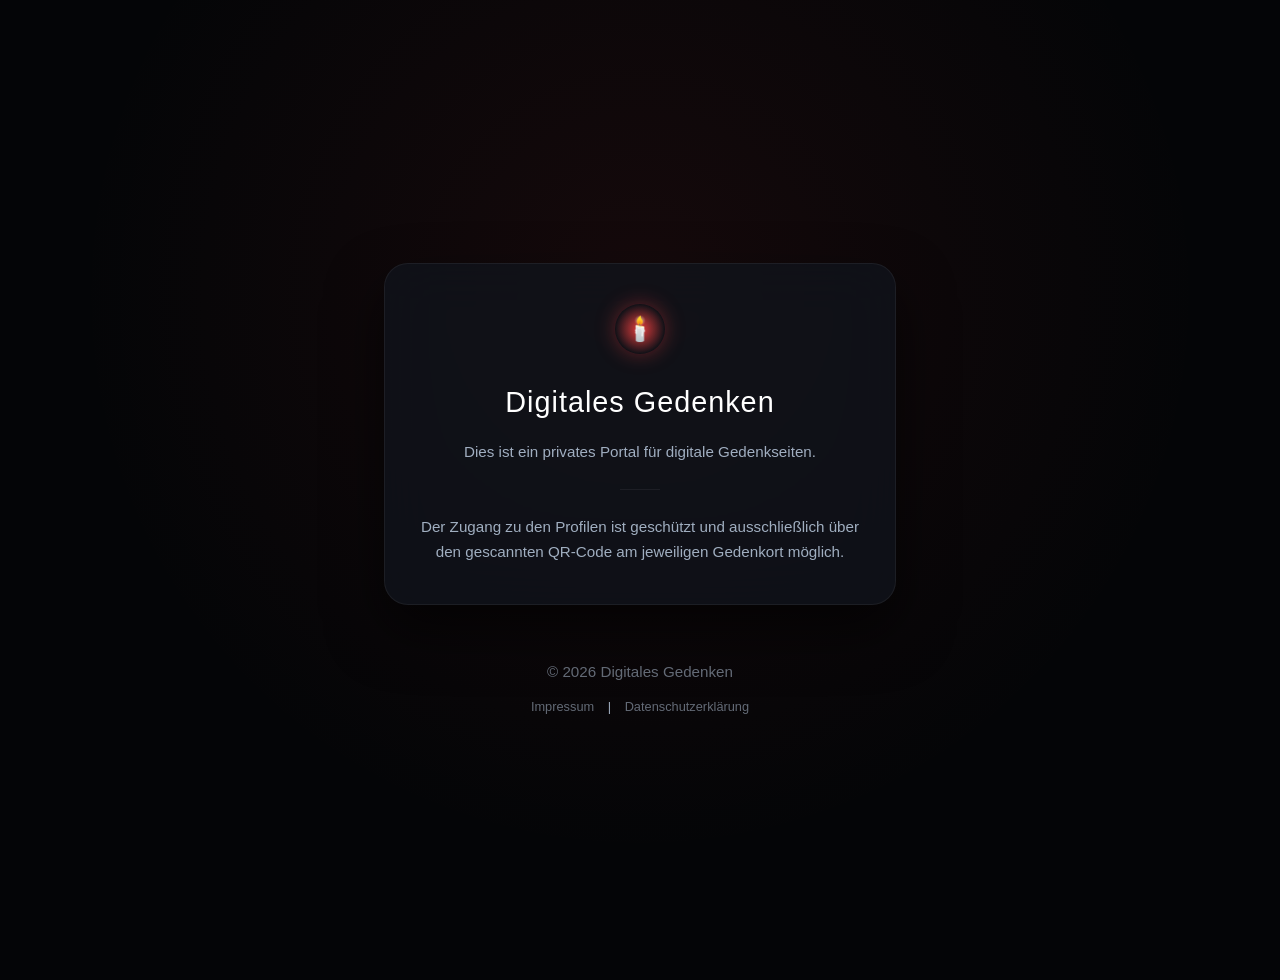
<file: index.html>
﻿<!DOCTYPE html>
<html lang="de">
<head>
    <meta name="robots" content="noindex, nofollow">
    <meta charset="UTF-8">
    <meta name="viewport" content="width=device-width, initial-scale=1.0">
    <meta name="robots" content="noindex, nofollow">
    <title>Digitales Gedenken</title>
    <style>
        :root {
            --bg-main: #040507;        /* Angepasst an das tiefe Schwarz der Gedenkseiten */
            --text-main: #ffffff;
            --text-muted: #a0aec0;
            --accent: #e53e3e;
            --layer-mid: rgba(16, 20, 28, 0.75); /* Perfekter Glassmorphismus-Abgleich */
            --layer-border: rgba(255, 255, 255, 0.06);
        }
        body { 
            font-family: -apple-system, BlinkMacSystemFont, "Segoe UI", Roboto, sans-serif; 
            line-height: 1.6; 
            color: var(--text-main); 
            background-color: var(--bg-main); 
            background-image: radial-gradient(circle at 50% 30%, rgba(229, 62, 62, 0.08) 0%, transparent 60%);
            padding: 40px 24px; 
            display: flex;
            flex-direction: column;
            min-height: 100vh;
            justify-content: center;
            align-items: center;
            margin: 0;
            -webkit-font-smoothing: antialiased;
        }
        .main-card {
            max-width: 450px;
            text-align: center;
            background: var(--layer-mid);
            backdrop-filter: blur(25px);
            -webkit-backdrop-filter: blur(25px);
            padding: 40px 30px;
            border-radius: 24px;
            border: 1px solid var(--layer-border);
            box-shadow: 0 25px 55px rgba(0, 0, 0, 0.6);
        }
        .icon-glow {
            width: 50px;
            height: 50px;
            margin: 0 auto 25px;
            background: radial-gradient(circle, var(--accent) 0%, transparent 70%);
            border-radius: 50%;
            position: relative;
            box-shadow: 0 0 20px rgba(229, 62, 62, 0.4);
        }
        .icon-glow::after { 
            content: '🕯️'; 
            font-size: 24px; 
            position: absolute; 
            top: 50%; 
            left: 50%; 
            transform: translate(-50%, -50%); 
        }
        h1 { font-size: 1.8rem; font-weight: 300; letter-spacing: 1px; margin-bottom: 15px; }
        p { color: var(--text-muted); font-size: 0.95rem; margin-bottom: 0; }
        .separator { width: 40px; height: 1px; background-color: var(--layer-border); margin: 25px auto; }
        footer { margin-top: 40px; font-size: 0.8rem; color: var(--text-muted); text-align: center; }
        footer p { opacity: 0.6; }
        .footer-links { margin-top: 12px; }
        .footer-links a { color: var(--text-muted); text-decoration: none; margin: 0 10px; opacity: 0.6; transition: color 0.2s, opacity 0.2s; }
        .footer-links a:hover { color: var(--accent); opacity: 1; }
    </style>
</head>
<body>
    <main class="main-card">
        <!-- aria-label beschreibt die Kerze barrierefrei für Sehgeschädigte -->
        <div class="icon-glow" role="img" aria-label="Gedenkkerze"></div>
        <h1>Digitales Gedenken</h1>
        <p>Dies ist ein privates Portal für digitale Gedenkseiten.</p>
        <div class="separator" aria-hidden="true"></div>
        <p>Der Zugang zu den Profilen ist geschützt und ausschließlich über den gescannten QR-Code am jeweiligen Gedenkort möglich.</p>
    </main>
    <footer>
        <p>&copy; 2026 Digitales Gedenken</p>
        <nav class="footer-links" aria-label="Rechtliche Links">
            <a href="impressum.html">Impressum</a> | <a href="datenschutz.html">Datenschutzerklärung</a>
        </nav>
    </footer>
</body>
</html>
</file>
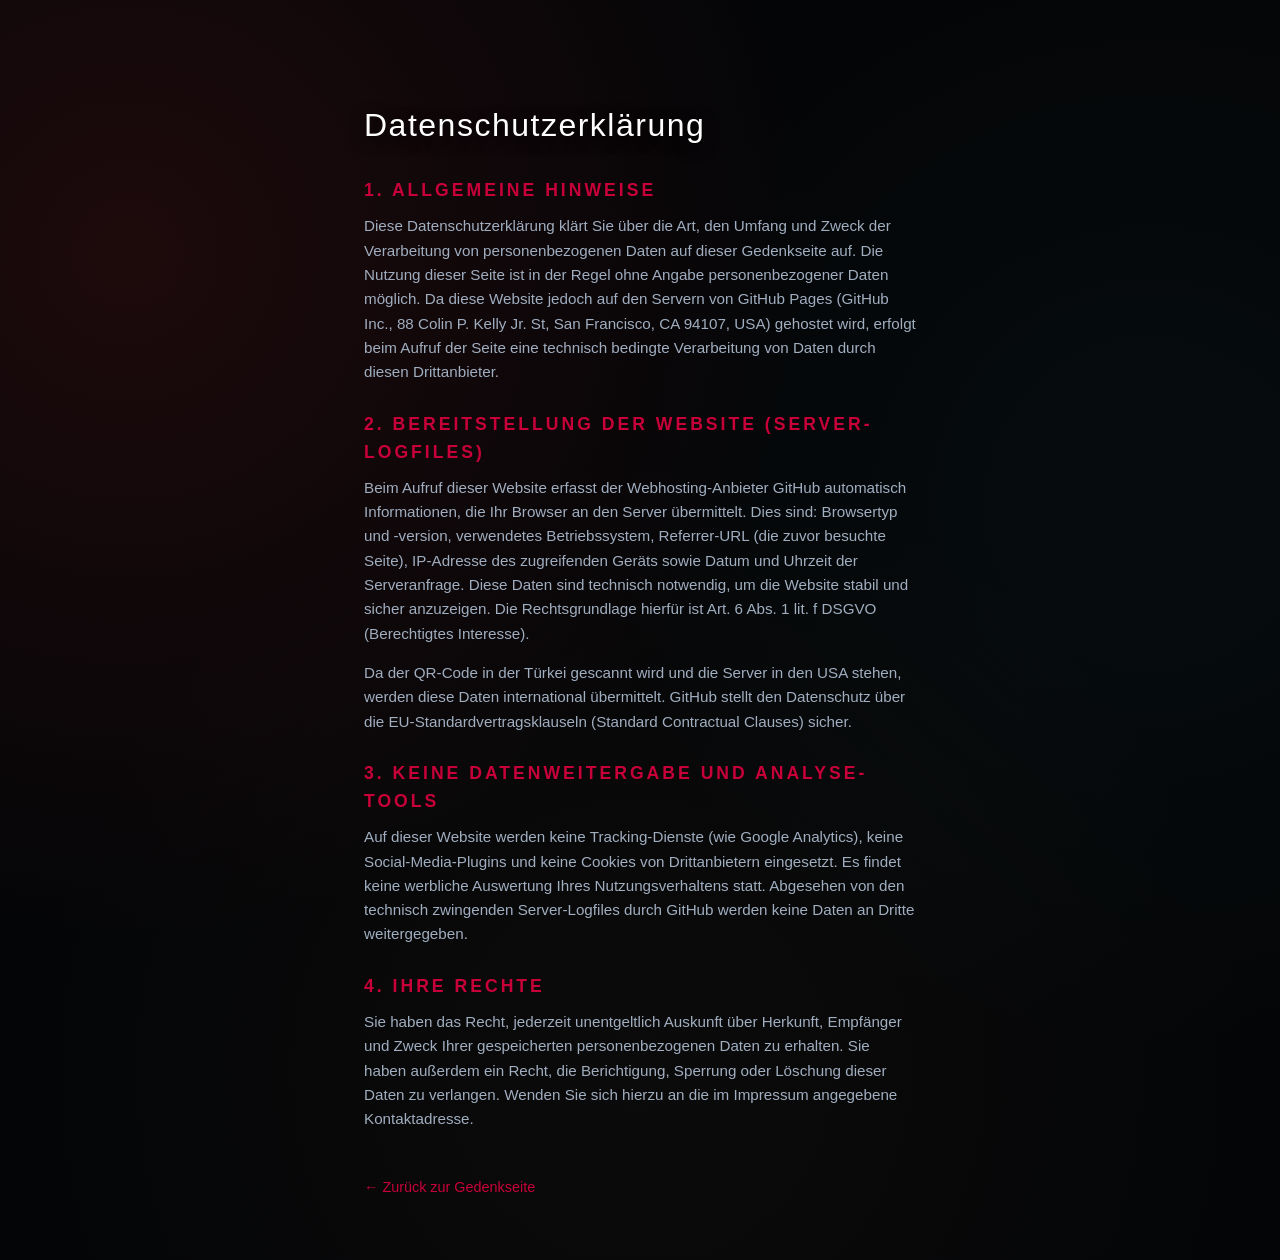
<file: datenschutz.html>
﻿<!DOCTYPE html>
<html lang="de">
<head>
    <meta name="robots" content="noindex, nofollow">
    <meta charset="UTF-8">
    <meta name="viewport" content="width=device-width, initial-scale=1.0">
    <meta name="robots" content="noindex, nofollow">
    <title>Datenschutzerklärung – Gedenkseite K.G.</title>
    <link rel="stylesheet" href="style.css">
    <style>
        .legal-box { margin-top: 100px; color: var(--text-light); }
        .legal-box h1 { font-size: 2rem; margin-bottom: 20px; font-weight: 300; text-align: left; }
        .legal-box h2 { font-size: 1.1rem; color: var(--cira-gold); text-align: left; margin: 25px 0 10px; border-left: none; padding-left: 0; }
        .legal-box p { color: var(--text-grey); font-size: 0.95rem; margin-bottom: 15px; }
        .back-link { display: inline-block; margin-top: 30px; color: var(--cira-gold); text-decoration: none; font-size: 0.9rem; }
        .back-link:hover { color: var(--text-light); }
    </style>
</head>
<body>
    <main class="container">
        <div class="legal-box">
            <h1>Datenschutzerklärung</h1>
            
            <h2>1. Allgemeine Hinweise</h2>
            <p>Diese Datenschutzerklärung klärt Sie über die Art, den Umfang und Zweck der Verarbeitung von personenbezogenen Daten auf dieser Gedenkseite auf. Die Nutzung dieser Seite ist in der Regel ohne Angabe personenbezogener Daten möglich. Da diese Website jedoch auf den Servern von GitHub Pages (GitHub Inc., 88 Colin P. Kelly Jr. St, San Francisco, CA 94107, USA) gehostet wird, erfolgt beim Aufruf der Seite eine technisch bedingte Verarbeitung von Daten durch diesen Drittanbieter.</p>

            <h2>2. Bereitstellung der Website (Server-Logfiles)</h2>
            <p>Beim Aufruf dieser Website erfasst der Webhosting-Anbieter GitHub automatisch Informationen, die Ihr Browser an den Server übermittelt. Dies sind: Browsertyp und -version, verwendetes Betriebssystem, Referrer-URL (die zuvor besuchte Seite), IP-Adresse des zugreifenden Geräts sowie Datum und Uhrzeit der Serveranfrage. Diese Daten sind technisch notwendig, um die Website stabil und sicher anzuzeigen. Die Rechtsgrundlage hierfür ist Art. 6 Abs. 1 lit. f DSGVO (Berechtigtes Interesse).</p>
<p>Da der QR-Code in der Türkei gescannt wird und die Server in den USA stehen, werden diese Daten international übermittelt. GitHub stellt den Datenschutz über die EU-Standardvertragsklauseln (Standard Contractual Clauses) sicher.</p>

            <h2>3. Keine Datenweitergabe und Analyse-Tools</h2>
            <p>Auf dieser Website werden keine Tracking-Dienste (wie Google Analytics), keine Social-Media-Plugins und keine Cookies von Drittanbietern eingesetzt. Es findet keine werbliche Auswertung Ihres Nutzungsverhaltens statt. Abgesehen von den technisch zwingenden Server-Logfiles durch GitHub werden keine Daten an Dritte weitergegeben.</p>
            <h2>4. Ihre Rechte</h2>
            <p>Sie haben das Recht, jederzeit unentgeltlich Auskunft über Herkunft, Empfänger und Zweck Ihrer gespeicherten personenbezogenen Daten zu erhalten. Sie haben außerdem ein Recht, die Berichtigung, Sperrung oder Löschung dieser Daten zu verlangen. Wenden Sie sich hierzu an die im Impressum angegebene Kontaktadresse.</p>

            <a href="index.html" class="back-link">&larr; Zurück zur Gedenkseite</a>
        </div>
    </main>
</body>
</html>
</file>
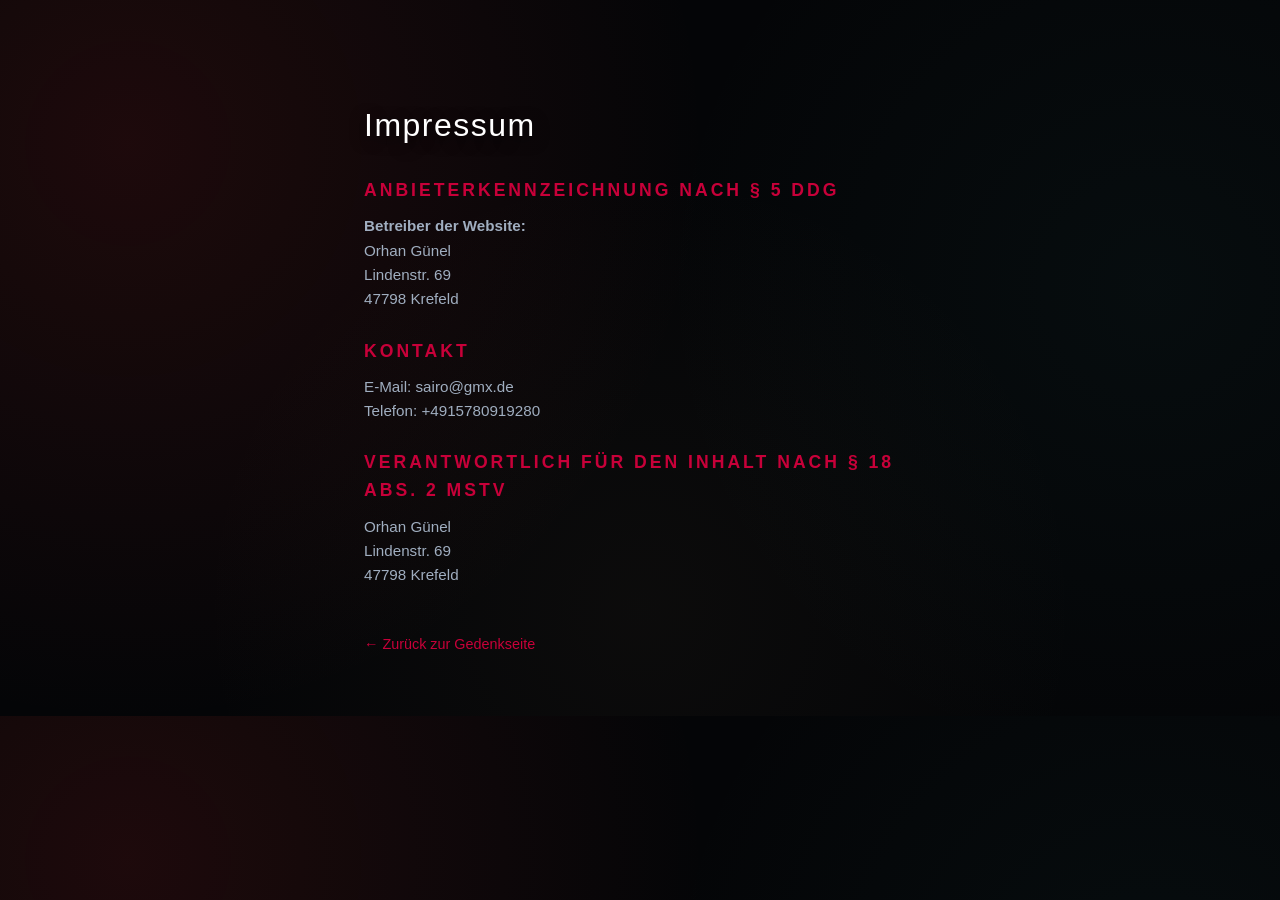
<file: impressum.html>
﻿<!DOCTYPE html>
<html lang="de">
<head>
    <meta name="robots" content="noindex, nofollow">
    <meta charset="UTF-8">
    <meta name="viewport" content="width=device-width, initial-scale=1.0">
    <meta name="robots" content="noindex, nofollow">
    <title>Impressum – Gedenkseite K.G.</title>
    <link rel="stylesheet" href="style.css">
    <style>
        .legal-box { margin-top: 100px; color: var(--text-light); }
        .legal-box h1 { font-size: 2rem; margin-bottom: 20px; font-weight: 300; text-align: left; }
        .legal-box h2 { font-size: 1.1rem; color: var(--cira-gold); text-align: left; margin: 25px 0 10px; border-left: none; padding-left: 0; }
        .legal-box p { color: var(--text-grey); font-size: 0.95rem; margin-bottom: 15px; }
        .back-link { display: inline-block; margin-top: 30px; color: var(--cira-gold); text-decoration: none; font-size: 0.9rem; }
        .back-link:hover { color: var(--text-light); }
    </style>
</head>
<body>
    <main class="container">
        <div class="legal-box">
            <h1>Impressum</h1>
            
            <h2>Anbieterkennzeichnung nach § 5 DDG</h2>
            <p>
                <strong>Betreiber der Website:</strong><br>
                Orhan Günel<br>
                Lindenstr. 69<br>
                47798 Krefeld
            </p>

            <h2>Kontakt</h2>
            <p>
                E-Mail: sairo@gmx.de<br>
                Telefon: +4915780919280
            </p>

            <h2>Verantwortlich für den Inhalt nach § 18 Abs. 2 MStV</h2>
            <p>
                Orhan Günel<br>
                Lindenstr. 69<br>
                47798 Krefeld
            </p>

            <a href="index.html" class="back-link">&larr; Zurück zur Gedenkseite</a>
        </div>
    </main>
</body>
</html>
</file>
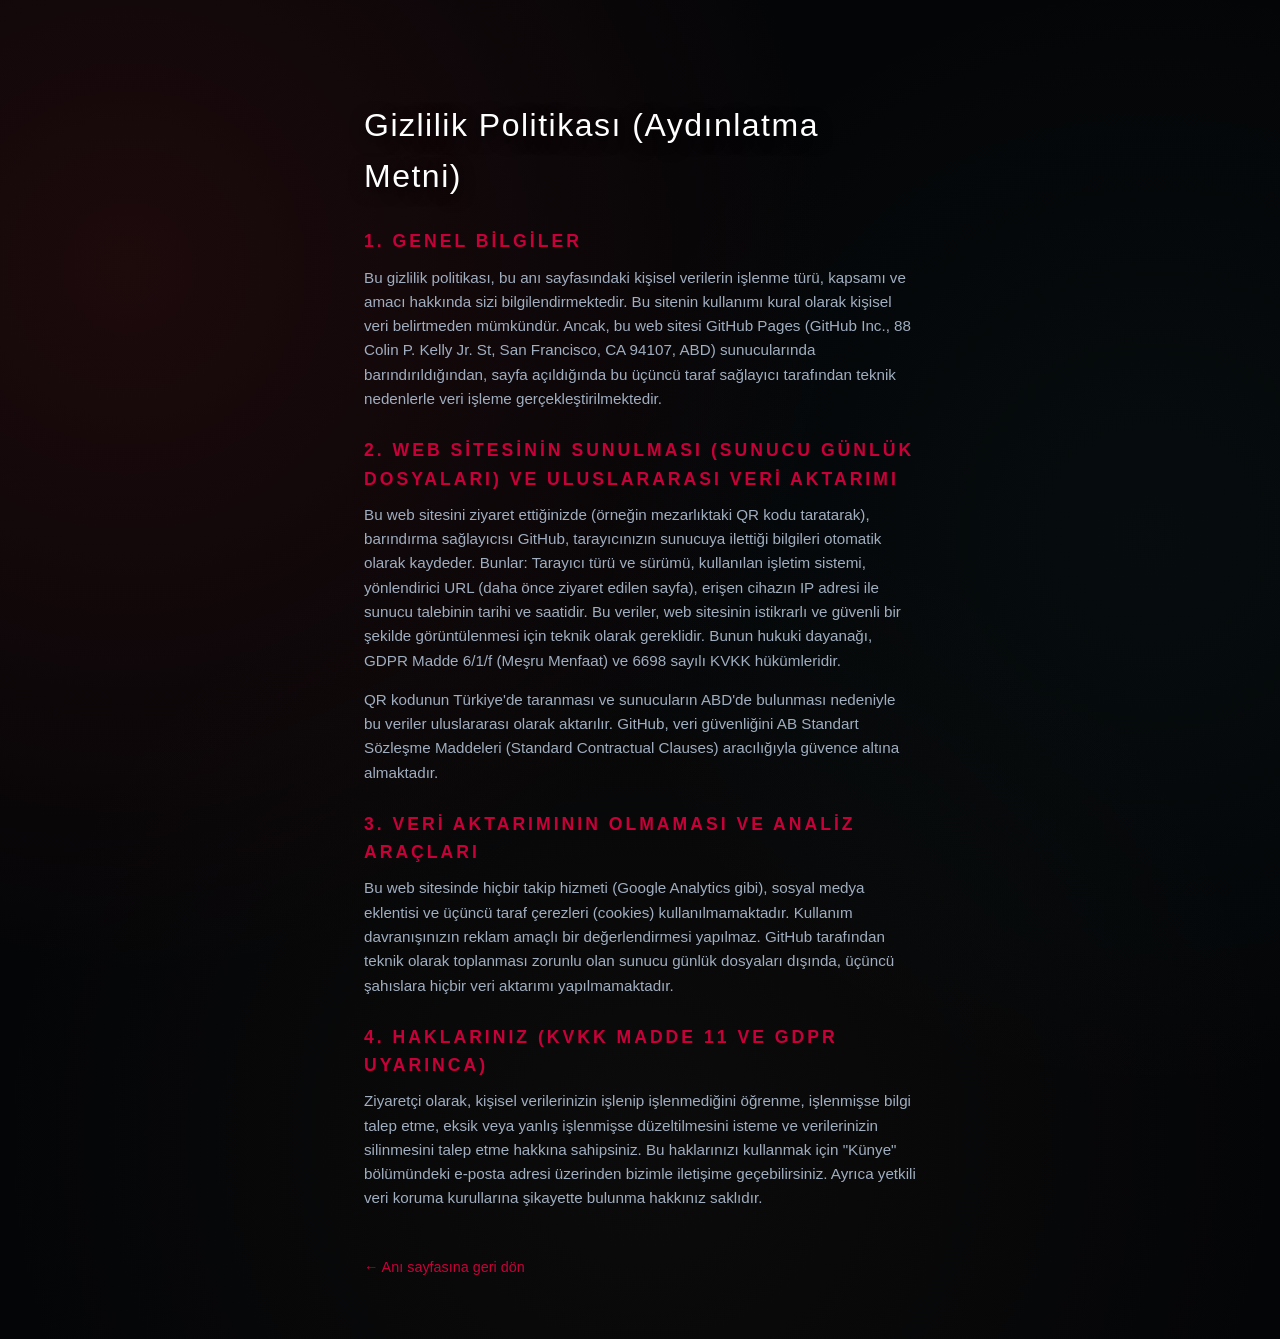
<file: kg_0203/gizlilikpolitikası.html>
﻿<!DOCTYPE html>
<html lang="tr">
<head>
    <meta name="robots" content="noindex, nofollow">
    <meta charset="UTF-8">
    <meta name="viewport" content="width=device-width, initial-scale=1.0">
    <meta name="robots" content="noindex, nofollow">
    <title>Gizlilik Politikası – Gedenkseite K.G.</title>
    <link rel="stylesheet" href="style.css">
    <style>
        .legal-box { margin-top: 100px; color: var(--text-light); }
        .legal-box h1 { font-size: 2rem; margin-bottom: 20px; font-weight: 300; text-align: left; }
        .legal-box h2 { font-size: 1.1rem; color: var(--cira-gold); text-align: left; margin: 25px 0 10px; border-left: none; padding-left: 0; }
        .legal-box p { color: var(--text-grey); font-size: 0.95rem; margin-bottom: 15px; }
        .back-link { display: inline-block; margin-top: 30px; color: var(--cira-gold); text-decoration: none; font-size: 0.9rem; }
        .back-link:hover { color: var(--text-light); }
    </style>
</head>
<body>
    <main class="container">
        <div class="legal-box">
            <h1>Gizlilik Politikası (Aydınlatma Metni)
</h1>
            
            <h2>1. Genel Bilgiler</h2>
<p>Bu gizlilik politikası, bu anı sayfasındaki kişisel verilerin işlenme türü, kapsamı ve amacı hakkında sizi bilgilendirmektedir. Bu sitenin kullanımı kural olarak kişisel veri belirtmeden mümkündür. Ancak, bu web sitesi GitHub Pages (GitHub Inc., 88 Colin P. Kelly Jr. St, San Francisco, CA 94107, ABD) sunucularında barındırıldığından, sayfa açıldığında bu üçüncü taraf sağlayıcı tarafından teknik nedenlerle veri işleme gerçekleştirilmektedir.</p>
            <h2>2. Web Sitesinin Sunulması (Sunucu Günlük Dosyaları) ve Uluslararası Veri Aktarımı</h2>
            <p>Bu web sitesini ziyaret ettiğinizde (örneğin mezarlıktaki QR kodu taratarak), barındırma sağlayıcısı GitHub, tarayıcınızın sunucuya ilettiği bilgileri otomatik olarak kaydeder. Bunlar: Tarayıcı türü ve sürümü, kullanılan işletim sistemi, yönlendirici URL (daha önce ziyaret edilen sayfa), erişen cihazın IP adresi ile sunucu talebinin tarihi ve saatidir. Bu veriler, web sitesinin istikrarlı ve güvenli bir şekilde görüntülenmesi için teknik olarak gereklidir. Bunun hukuki dayanağı, GDPR Madde 6/1/f (Meşru Menfaat) ve 6698 sayılı KVKK hükümleridir.</p>
<p>QR kodunun Türkiye'de taranması ve sunucuların ABD'de bulunması nedeniyle bu veriler uluslararası olarak aktarılır. GitHub, veri güvenliğini AB Standart Sözleşme Maddeleri (Standard Contractual Clauses) aracılığıyla güvence altına almaktadır.</p>


            <h2>3. Veri Aktarımının Olmaması ve Analiz Araçları</h2>
<p>Bu web sitesinde hiçbir takip hizmeti (Google Analytics gibi), sosyal medya eklentisi ve üçüncü taraf çerezleri (cookies) kullanılmamaktadır. Kullanım davranışınızın reklam amaçlı bir değerlendirmesi yapılmaz. GitHub tarafından teknik olarak toplanması zorunlu olan sunucu günlük dosyaları dışında, üçüncü şahıslara hiçbir veri aktarımı yapılmamaktadır.</p>
            <h2>4. Haklarınız (KVKK Madde 11 ve GDPR uyarınca)</h2>
            <p>Ziyaretçi olarak, kişisel verilerinizin işlenip işlenmediğini öğrenme, işlenmişse bilgi talep etme, eksik veya yanlış işlenmişse düzeltilmesini isteme ve verilerinizin silinmesini talep etme hakkına sahipsiniz. Bu haklarınızı kullanmak için "Künye" bölümündeki e-posta adresi üzerinden bizimle iletişime geçebilirsiniz. Ayrıca yetkili veri koruma kurullarına şikayette bulunma hakkınız saklıdır.</p>

            <a href="index.html" class="back-link">&larr; Anı sayfasına geri dön</a>
        </div>
    </main>
</body>
</html>
</file>
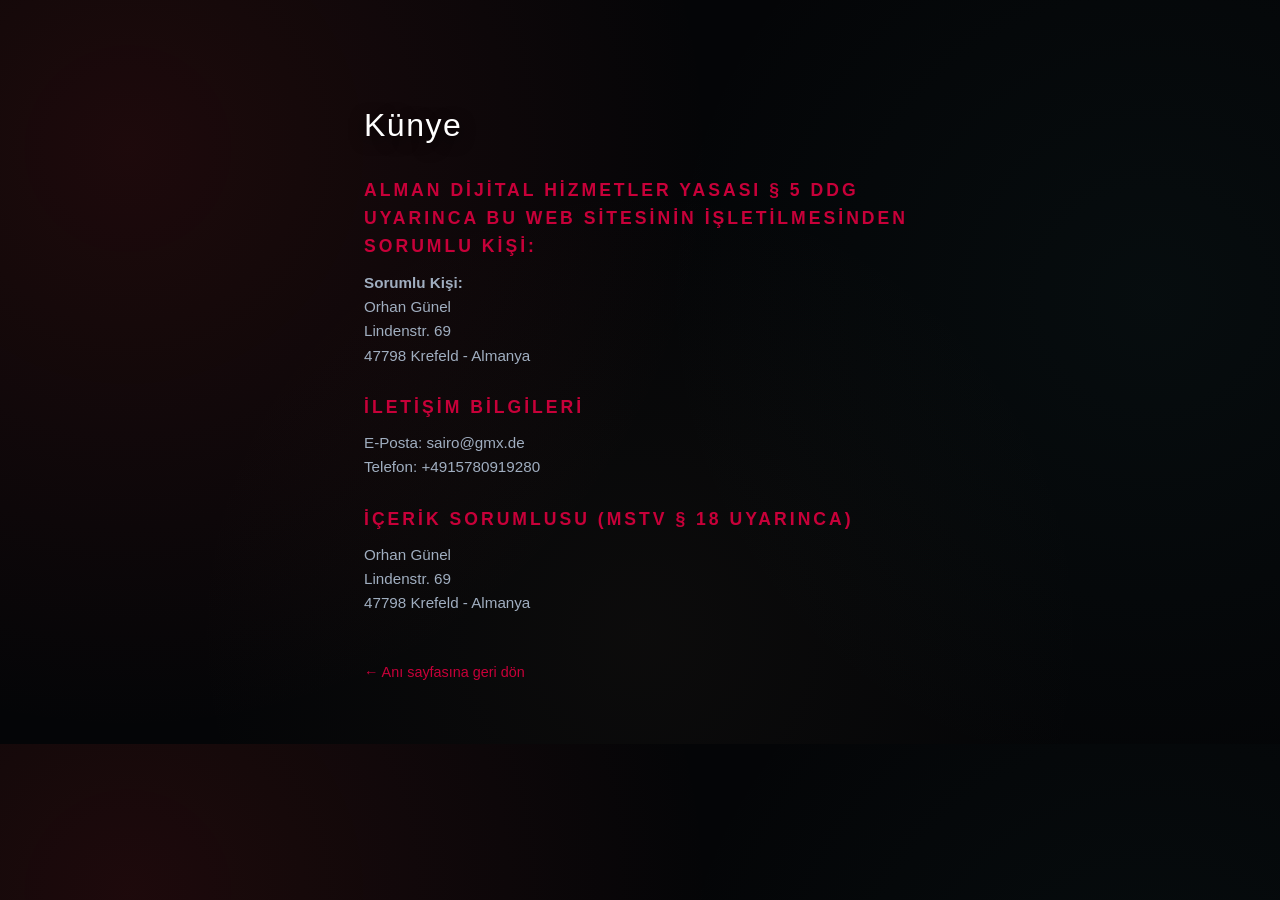
<file: kg_0203/künye.html>
﻿<!DOCTYPE html>
<html lang="tr">
<head>
    <meta name="robots" content="noindex, nofollow">
    <meta charset="UTF-8">
    <meta name="viewport" content="width=device-width, initial-scale=1.0">
    <meta name="robots" content="noindex, nofollow">
    <title>Künye – Gedenkseite K.G.</title>
    <link rel="stylesheet" href="style.css">
    <style>
        .legal-box { margin-top: 100px; color: var(--text-light); }
        .legal-box h1 { font-size: 2rem; margin-bottom: 20px; font-weight: 300; text-align: left; }
        .legal-box h2 { font-size: 1.1rem; color: var(--cira-gold); text-align: left; margin: 25px 0 10px; border-left: none; padding-left: 0; }
        .legal-box p { color: var(--text-grey); font-size: 0.95rem; margin-bottom: 15px; }
        .back-link { display: inline-block; margin-top: 30px; color: var(--cira-gold); text-decoration: none; font-size: 0.9rem; }
        .back-link:hover { color: var(--text-light); }
    </style>
</head>
<body>
    <main class="container">
        <div class="legal-box">
            <h1>Künye</h1>
            
            <h2>Alman Dijital Hizmetler Yasası § 5 DDG uyarınca bu web sitesinin 
			işletilmesinden sorumlu kişi: </h2>
            <p>
                <strong>Sorumlu Kişi:</strong><br>
                Orhan Günel<br>
                Lindenstr. 69<br>
                47798 Krefeld
            	- Almanya</p>

            <h2>İletişim Bilgileri</h2>
            <p>
                E-Posta: sairo@gmx.de<br>
                Telefon: +4915780919280
            </p>

            <h2>İçerik Sorumlusu (MStV § 18 uyarınca)</h2>
            <p>
                Orhan Günel<br>
                Lindenstr. 69<br>
                47798 Krefeld - Almanya
            </p>

            <a href="index.html" class="back-link">&larr; Anı sayfasına geri dön</a>
        </div>
                   
    </main>
</body>
</html>
</file>
<file: style.css>
﻿/* ==========================================================================
   1. GLOBALE VARIABLEN & BASICS (Kosmisches Seelenlicht-Konzept)
   ========================================================================== */
:root {
    --bg-deep: #040507;        /* Unendlicher Raum / Kosmos */
    --text-light: #ffffff;     /* Reines Seelenlicht */
    --text-grey: #a0aec0;      /* Ash-Grey */
    --rubin-red: #900c3f;      /* Würdevolles, tiefes Weinrot (Burgunder) */
    --cira-gold: #c70039;      /* Glühendes Dunkelrot */
    --card-bg-fixed: rgba(16, 20, 28, 0.88);
    --border-fixed: rgba(255, 255, 255, 0.06);
}

* { 
    box-sizing: border-box; 
    margin: 0; 
    padding: 0; 
}

body {
    font-family: -apple-system, BlinkMacSystemFont, "Segoe UI", Roboto, sans-serif;
    background-color: var(--bg-deep);
    background-image: 
        radial-gradient(circle at 10% 20%, rgba(211, 47, 47, 0.12) 0%, transparent 45%),   
        radial-gradient(circle at 90% 40%, rgba(49, 151, 149, 0.05) 0%, transparent 40%),  
        radial-gradient(circle at 50% 85%, rgba(156, 124, 85, 0.05) 0%, transparent 50%);  
    color: var(--text-light);
    line-height: 1.6;
    padding-bottom: 60px;
    overflow-x: hidden;
    -webkit-font-smoothing: antialiased;
}

.container { 
    max-width: 600px; 
    margin: 0 auto; 
    padding: 0 24px; 
}

/* Hintergrund-Glühen */
.cira-ambient-light {
    position: absolute; 
    top: 0; 
    left: 50%; 
    transform: translateX(-50%); 
    width: 100%; 
    max-width: 600px; 
    height: 750px;
    background: radial-gradient(circle at 50% 25%, rgba(255, 145, 0, 0.12) 0%, rgba(211, 47, 47, 0.05) 45%, transparent 80%);
    pointer-events: none; 
    z-index: 0; 
    animation: ciraFlameBreathe 4s infinite alternate ease-in-out;
}

@keyframes ciraFlameBreathe {
    0% { opacity: 0.75; }
    100% { opacity: 1; }
}

/* ==========================================================================
   2. MEMORIAL HEADER & PROFILE
   ========================================================================== */
.memorial-header { 
    text-align: center; 
    padding: 80px 24px 40px; 
    position: relative; 
    z-index: 1; 
}

.profile-frame {
    width: 160px; 
    height: 160px; 
    margin: 0 auto 30px; 
    border-radius: 50%; 
    overflow: hidden; 
    border: 2px solid var(--rubin-red);
    box-shadow: 0 0 35px rgba(211, 47, 47, 0.3), 0 15px 35px rgba(0,0,0,0.9);
}

.profile-img { 
    width: 100%; 
    height: 100%; 
    object-fit: cover; 
}

h1 { 
    font-size: 2.6rem; 
    font-weight: 300; 
    letter-spacing: 1.5px; 
    margin-bottom: 6px; 
    text-shadow: 0 4px 15px rgba(0,0,0,0.8); 
}

.dates { 
    font-size: 0.95rem; 
    color: var(--cira-gold); 
    font-weight: 600; 
    letter-spacing: 2.5px; 
    margin-bottom: 35px; 
    text-transform: uppercase; 
}

/* ==========================================================================
   3. SAZ-SKIZZE (BAĞLAMA) PLASTISCHES DESIGN
   ========================================================================== */
.baqlama-3d-frame {
    width: 125px;  
    height: 155px; 
    margin: 0 auto 25px;
    position: relative;
    filter: drop-shadow(-10px 14px 18px rgba(0, 0, 0, 0.85)) 
            drop-shadow(0 0 25px rgba(217, 125, 36, 0.35));
    opacity: 0.98;
    animation: saz3DBreathe 6s infinite alternate ease-in-out;
}

.saz-head-3d path {
    stroke: #5c2c00 !important;
}

@keyframes saz3DBreathe {
    0% { transform: translateY(0) scale(1) rotate(0deg); }
    100% { transform: translateY(-4px) scale(1.02) rotate(1deg); }
}

/* ==========================================================================
   4. TURNALAR-EFFEKTE (MINIMALISTISCHE ADOBE-STOCK SILHOUETTEN)
   ========================================================================== */
.turnalar-3d {
    /* ÄNDERUNG: Macht nur die 3 Kraniche separat minimal kleiner (0.8 = 80% Größe) */
    transform: scale(0.8);
    transform-origin: center top;
    
    filter: drop-shadow(0 0 8px rgba(255, 170, 0, 0.3))
            drop-shadow(0 4px 12px rgba(0, 0, 0, 0.9));
}

/* Linker Kranich: Ruhiges, rhythmisches Schweben */
.kranich-links {
    transform-origin: 30px 50px;
    animation: kranichNewLinks 5.8s infinite ease-in-out;
}

/* Rechter Kranich: Zieht leicht zeitversetzt mit */
.kranich-rechts {
    transform-origin: 85px 45px;
    animation: kranichNewRechts 6.4s infinite ease-in-out;
    animation-delay: 0.35s;
}

/* Mittlerer Kranich: Zieht erhaben an der Spitze die Formation nach oben */
.kranich-mitte {
    transform-origin: 50px 25px;
    animation: kranichNewMitte 7s infinite ease-in-out;
    animation-delay: 0.7s;
}

@keyframes kranichNewLinks {
    0% { transform: translateY(0) scale(1) rotate(0deg); opacity: 0.75; }
    50% { transform: translateY(-3px) scale(0.97) rotate(-1deg); opacity: 1; }
    100% { transform: translateY(0) scale(1) rotate(0deg); opacity: 0.75; }
}

@keyframes kranichNewRechts {
    0% { transform: translateY(0) scale(0.95) rotate(0deg); opacity: 0.7; }
    50% { transform: translateY(-4px) scale(0.98) rotate(1.5deg); opacity: 1; }
    100% { transform: translateY(0) scale(0.95) rotate(0deg); opacity: 0.7; }
}

@keyframes kranichNewMitte {
    0% { transform: translateY(0) scale(0.9) rotate(0deg); opacity: 0.8; }
    50% { transform: translateY(-5px) scale(0.93) rotate(0.5deg); opacity: 1; }
    100% { transform: translateY(0) scale(0.9) rotate(0deg); opacity: 0.8; }
}
/* ==========================================================================
   5. GEDENKBOX & GLASSMORPHISMUS
   ========================================================================== */
.alevi-quote-box {
    color: var(--text-light); 
    font-size: 1.05rem; 
    max-width: 480px; 
    margin: 0 auto; 
    padding: 35px 26px;
    background-color: var(--card-bg-fixed);
    -webkit-backdrop-filter: blur(25px); 
    backdrop-filter: blur(25px);
    border-radius: 24px; 
    border: 1px solid var(--border-fixed);
    box-shadow: 0 25px 55px rgba(0,0,0,0.6); 
    position: relative;
}

.quote-title { 
    font-weight: 600; 
    color: var(--cira-gold); 
    margin-bottom: 14px; 
    letter-spacing: 0.8px; 
    font-size: 1.2rem; 
    text-align: center;
}

.quote-text { 
    margin-bottom: 14px; 
    font-weight: 300; 
    line-height: 1.65; 
    text-align: center; 
}

.quote-text.sub { 
    font-size: 0.95rem; 
    color: var(--text-grey); 
    opacity: 0.9; 
}

.quote-divider-line { 
    width: 30px; 
    height: 1px; 
    background-color: var(--rubin-red); 
    margin: 20px auto; 
    opacity: 0.5; 
}

.quote-footer { 
    font-weight: 500; 
    letter-spacing: 1.5px; 
    color: var(--rubin-red); 
    text-transform: uppercase; 
    font-size: 0.9rem; 
}

.quote-footer-wrapper {
    display: flex;
    align-items: flex-end;
    justify-content: center;
    gap: 20px; 
    margin-top: 25px;
}

/* ==========================================================================
   6. DREIDIMENSIONALE ÇIRA-STUMPENKERZEN & KOMPLEXES FLACKERN
   ========================================================================== */
.triple-cira-container {
    position: relative;
    width: 65px;   
    height: 60px;  
    margin-bottom: 4px;
}

.cira-candle {
    position: absolute;
    display: flex;
    flex-direction: column;
    align-items: center;
    bottom: 0;
}

.candle-back-left { left: 2px; z-index: 1; }
.candle-back-left .candle-body { width: 20px; height: 32px; }

.candle-back-right { right: 18px; z-index: 2; }
.candle-back-right .candle-body { width: 18px; height: 38px; }

.candle-front { left: 14px; bottom: -4px; z-index: 3; }
.candle-front .candle-body {
    width: 17px;
    height: 22px;
    box-shadow: -3px 0 8px rgba(0, 0, 0, 0.7), inset 0 2px 3px rgba(255,255,255,0.15);
}

.candle-body {
    background: linear-gradient(90deg, #3a0010 0%, var(--cira-gold) 30%, #ff4d6d 70%, #4a0014 100%);
    border-radius: 4px 4px 2px 2px;
    position: relative;
    box-shadow: inset 0 2px 2px rgba(255,255,255,0.2), 0 4px 10px rgba(0,0,0,0.6);
}

.wax-drip {
    position: absolute;
    top: 2px;
    left: 2px;
    width: 3px;
    height: 8px;
    background: rgba(255, 255, 255, 0.15);
    border-radius: 0 0 2px 2px;
}

.candle-wick {
    width: 1.5px;
    height: 3px;
    background-color: #111;
    margin-bottom: -1px;
}

.candle-flame {
    width: 7px;
    height: 12px;
    background: linear-gradient(180deg, #ffffff 0%, var(--cira-gold) 40%, var(--rubin-red) 100%);
    border-radius: 50% 50% 50% 50% / 60% 60% 40% 40%;
    z-index: 5;
    position: relative;
}

.candle-flame::after {
    content: '';
    position: absolute;
    bottom: 15%;
    left: 50%;
    transform: translateX(-50%);
    width: 2.5px;
    height: 4px;
    background: #ffffff;
    border-radius: 50%;
    box-shadow: 0 0 4px #ffffff, 0 0 8px var(--text-light);
    opacity: 0.9;
}

.candle-halo {
    position: absolute;
    top: -10px;
    width: 25px;
    height: 25px;
    background: radial-gradient(circle, rgba(199, 0, 57, 0.35) 0%, transparent 70%);
    pointer-events: none;
    z-index: 4;
}

/* --- Asynchrones Keyframe-Mapping --- */
.candle-back-left .candle-flame { animation: ciraFlickerLeft 0.55s infinite alternate ease-in-out; }
.candle-back-left .candle-halo  { animation: haloPulseLeft 2.2s infinite alternate ease-in-out; }

.candle-back-right .candle-flame { animation: ciraFlickerRight 0.42s infinite alternate ease-in-out; animation-delay: 0.15s; }
.candle-back-right .candle-halo  { animation: haloPulseRight 1.8s infinite alternate ease-in-out; animation-delay: 0.4s; }

.candle-front .candle-flame { animation: ciraFlickerFront 0.68s infinite alternate ease-in-out; animation-delay: -0.2s; }
.candle-front .candle-halo  { animation: haloPulseFront 2.5s infinite alternate ease-in-out; animation-delay: 0.1s; }

@keyframes ciraFlickerLeft {
    0% { transform: skewX(-2deg) scaleY(0.93) scaleX(0.97); filter: drop-shadow(0 0 4px var(--cira-gold)) drop-shadow(0 0 12px rgba(199, 0, 57, 0.4)); }
    100% { transform: skewX(1.5deg) scaleY(1.06) scaleX(0.95); filter: drop-shadow(0 0 7px var(--cira-gold)) drop-shadow(0 0 20px rgba(199, 0, 57, 0.7)); }
}
@keyframes ciraFlickerRight {
    0% { transform: skewX(1deg) scaleY(0.96) scaleX(1.02) scale(-1, 1); filter: drop-shadow(0 0 3px var(--cira-gold)) drop-shadow(0 0 10px rgba(199, 0, 57, 0.5)); }
    100% { transform: skewX(-2.5deg) scaleY(1.08) scaleX(0.92) scale(-1, 1); filter: drop-shadow(0 0 9px var(--cira-gold)) drop-shadow(0 0 22px rgba(199, 0, 57, 0.8)); }
}
@keyframes ciraFlickerFront {
    0% { transform: scale(0.9) skewX(-0.5deg) scaleY(0.97); filter: drop-shadow(0 0 5px var(--cira-gold)) drop-shadow(0 0 15px rgba(199, 0, 57, 0.6)); }
    
    100% { transform: scale(0.9) skewX(0.8deg) scaleY(1.03); filter: drop-shadow(0 0 8px var(--cira-gold)) drop-shadow(0 0 18px rgba(199, 0, 57, 0.75)); }}@keyframes haloPulseLeft { 0% { transform: scale(0.85); opacity: 0.25; } 100% { transform: scale(1.15); opacity: 0.45; } }@keyframes haloPulseRight { 0% { transform: scale(1.2) rotate(5deg); opacity: 0.2; } 100% { transform: scale(0.9) rotate(-5deg); opacity: 0.4; } }@keyframes haloPulseFront { 0% { transform: scale(0.95); opacity: 0.3; } 100% { transform: scale(1.1); opacity: 0.5; } }/* ==========================================================================7. TIMELINE & SEKTIONEN========================================================================== */.section {margin-top: 80px;position: relative;z-index: 1;}h2 {font-size: 0.95rem;font-weight: 700;color: var(--text-grey);margin-bottom: 55px;text-transform: uppercase;letter-spacing: 3px;text-align: center;}.timeline {position: relative;border-left: 1px solid rgba(255, 255, 255, 0.06);padding-left: 35px;margin-left: 10px;}.timeline-item {position: relative;margin-bottom: 45px;background-color: var(--card-bg-fixed);-webkit-backdrop-filter: blur(15px);backdrop-filter: blur(15px);padding: 26px;border-radius: 20px;border: 1px solid var(--border-fixed);box-shadow: 0 15px 35px rgba(0,0,0,0.5);opacity: 0;transform: translateY(30px);transition: all 0.8s cubic-bezier(0.16, 1, 0.3, 1);}.timeline-item.visible {opacity: 1;transform: translateY(0);}.timeline-year {font-size: 1.4rem;font-weight: 800;color: var(--cira-gold);margin-bottom: 8px;text-shadow: 0 2px 5px rgba(0,0,0,0.5);}/* Wichtig: Sichere CSS-Klassenmaskierung für Zahlenanfänge (.\31 2) */.\31 2-imam-star {position: absolute;left: -43px;top: 22px;width: 16px;height: 16px;background-color: var(--rubin-red);transform: rotate(30deg);box-shadow: 0 0 15px var(--rubin-red), 0 0 30px var(--cira-gold);}.\31 2-imam-star::before, .\31 2-imam-star::after {content: '';position: absolute;top: 0;left: 0;width: 16px;height: 16px;background-color: var(--rubin-red);}.\31 2-imam-star::before { transform: rotate(30deg); }.\31 2-imam-star::after { transform: rotate(60deg); }.timeline-content h3 {font-size: 1.15rem;font-weight: 500;margin-bottom: 8px;}.timeline-content p {font-size: 0.95rem;color: var(--text-grey);}/* ==========================================================================8. TRADITIONELLE DIVIDER & ERINNERUNGS-GALERIE========================================================================== */.zulfikar-divider {width: 140px;margin: 60px auto 20px;color: rgba(213, 47, 47, 0.25);filter: drop-shadow(0 0 5px rgba(213, 47, 47, 0.3));}.gallery {display: grid;grid-template-columns: repeat(2, 1fr);gap: 20px;padding: 10px 0;}.gallery img {width: 100%;height: 195px;object-fit: cover;border-radius: 18px;cursor: pointer;border: 1px solid var(--border-fixed);box-shadow: 0 12px 30px rgba(0,0,0,0.6);transition: all 0.4s cubic-bezier(0.16, 1, 0.3, 1);}.gallery img:hover {transform: translateY(-6px) scale(1.04);z-index: 2;box-shadow: 0 25px 45px rgba(0, 0, 0, 0.8), 0 0 20px rgba(211, 47, 47, 0.2);border-color: rgba(211, 47, 47, 0.4);}/* ==========================================================================9. LIGHTBOX SUITE (Optimierte Steuerung ohne Ruckeln)========================================================================== */.lightbox {position: fixed;top: 0;left: 0;width: 100%;height: 100%;background-color: rgba(3, 4, 6, 0.99);-webkit-backdrop-filter: blur(25px);backdrop-filter: blur(25px);z-index: 1000;display: flex;justify-content: center;align-items: center;padding: 24px;opacity: 0;visibility: hidden;pointer-events: none;transition: opacity 0.4s cubic-bezier(0.16, 1, 0.3, 1), visibility 0.4s cubic-bezier(0.16, 1, 0.3, 1);}.lightbox.open {opacity: 1;visibility: visible;pointer-events: auto;}/* Hier wurde die Spezifität für das Lightbox-Bild optimiert */#lightbox-img {max-width: 100%;max-height: 75vh;border-radius: 24px;box-shadow: 0 40px 90px rgba(0,0,0,0.95);transform: scale(0.95);transition: transform 0.4s cubic-bezier(0.16, 1, 0.3, 1);border: 1px solid rgba(255,255,255,0.1);}.lightbox.open #lightbox-img {transform: scale(1);}.close-btn {position: absolute;top: 25px;right: 30px;color: var(--text-light);font-size: 42px;cursor: pointer;opacity: 0.5;transition: opacity 0.2s, transform 0.2s;user-select: none;}.close-btn:hover {opacity: 1;transform: scale(1.1);}/* ==========================================================================10. MEMORIAL FOOTER & RESPONSIVENESS========================================================================== */.memorial-footer {text-align: center;margin-top: 120px;padding: 40px 24px;font-size: 0.8rem;color: var(--text-grey);border-top: 1px solid rgba(255, 255, 255, 0.04);position: relative;z-index: 1;}.footer-links {margin-top: 15px;}.footer-links a {color: var(--text-grey);text-decoration: none;margin: 0 12px;transition: color 0.3s;}.footer-links a:hover {color: var(--cira-gold);}@media (max-width: 480px) {.gallery {grid-template-columns: 1fr;}.container {padding: 0 16px;}h1 {font-size: 2.1rem;}.timeline {padding-left: 24px;}/* Korrektur des responsiven Versatzes für den Stern */.\31 2-imam-star {left: -32px;}}

/* ==========================================================================
   11. NAVIGATION & HAMBURGER MENÜ (Mobil & Desktop)
   ========================================================================== */
.memorial-nav {
    position: fixed;
    top: 0;
    left: 0;
    width: 100%;
    background-color: rgba(4, 5, 7, 0.8);
    backdrop-filter: blur(20px);
    -webkit-backdrop-filter: blur(20px);
    border-bottom: 1px solid var(--border-fixed);
    z-index: 999;
}

.nav-container {
    max-width: 600px;
    margin: 0 auto;
    padding: 0 24px;
    height: 60px;
    display: flex;
    justify-content: space-between;
    align-items: center;
}

.nav-logo {
    color: var(--text-light);
    text-decoration: none;
    font-size: 1.1rem;
    font-weight: 300;
    letter-spacing: 1px;
}

.nav-menu {
    display: flex;
    list-style: none;
    gap: 24px;
}

.nav-menu a {
    color: var(--text-grey);
    text-decoration: none;
    font-size: 0.9rem;
    transition: color 0.3s ease;
}

.nav-menu a:hover {
    color: var(--cira-gold);
}

/* Stil für den Mobil-Button (Drei Striche) */
.menu-toggle {
    display: none; /* Auf Desktop standardmäßig unsichtbar */
    background: none;
    border: none;
    cursor: pointer;
    flex-direction: column;
    justify-content: space-between;
    width: 22px;
    height: 16px;
    padding: 0;
}

.hamburger-bar {
    width: 100%;
    height: 2px;
    background-color: var(--text-light);
    transition: all 0.3s ease;
    transform-origin: left center;
}

/* ==========================================================================
   MEDIA QUERY FÜR MOBILGERÄTE (Menü-Transformation)
   ========================================================================== */
@media (max-width: 480px) {
    .menu-toggle {
        display: flex; /* Nur auf Mobilgeräten anzeigen */
    }

    .nav-menu {
        position: fixed;
        top: 60px;
        left: 0;
        width: 100%;
        height: calc(100vh - 60px);
        background-color: rgba(4, 5, 7, 0.98);
        flex-direction: column;
        align-items: center;
        justify-content: center;
        gap: 35px;
        transform: translateY(-100%);
        opacity: 0;
        visibility: hidden;
        transition: transform 0.4s cubic-bezier(0.16, 1, 0.3, 1), opacity 0.3s ease;
    }

    .nav-menu a {
        font-size: 1.3rem;
        color: var(--text-light);
    }

    /* Wenn das Menü geöffnet ist (.nav-active) */
    .nav-menu.nav-active {
        transform: translateY(0);
        opacity: 1;
        visibility: visible;
    }

    /* Animation der drei Striche zu einem eleganten "X" bei Aktivierung */
    .menu-toggle.toggle-active .hamburger-bar:nth-child(1) {
        transform: rotate(45deg);
    }
    .menu-toggle.toggle-active .hamburger-bar:nth-child(2) {
        width: 0%;
        opacity: 0;
    }
    .menu-toggle.toggle-active .hamburger-bar:nth-child(3) {
        transform: rotate(-45deg);
    }

    /* Header-Abstand anpassen, damit das fixierte Menü nichts verdeckt */
    .memorial-header {
        padding-top: 120px;
    }
}
</file>
<file: kg_0203/style.css>
﻿/* ==========================================================================
   1. GLOBALE VARIABLEN & BASICS (Kosmisches Seelenlicht-Konzept)
   ========================================================================== */
:root {
    --bg-deep: #040507;        /* Unendlicher Raum / Kosmos */
    --text-light: #ffffff;     /* Reines Seelenlicht */
    --text-grey: #a0aec0;      /* Ash-Grey */
    --rubin-red: #900c3f;      /* Würdevolles, tiefes Weinrot (Burgunder) */
    --cira-gold: #c70039;      /* Glühendes Dunkelrot */
    --card-bg-fixed: rgba(16, 20, 28, 0.88);
    --border-fixed: rgba(255, 255, 255, 0.06);
}

* { 
    box-sizing: border-box; 
    margin: 0; 
    padding: 0; 
}

body {
    font-family: -apple-system, BlinkMacSystemFont, "Segoe UI", Roboto, sans-serif;
    background-color: var(--bg-deep);
    background-image: 
        radial-gradient(circle at 10% 20%, rgba(211, 47, 47, 0.12) 0%, transparent 45%),   
        radial-gradient(circle at 90% 40%, rgba(49, 151, 149, 0.05) 0%, transparent 40%),  
        radial-gradient(circle at 50% 85%, rgba(156, 124, 85, 0.05) 0%, transparent 50%);  
    color: var(--text-light);
    line-height: 1.6;
    padding-bottom: 60px;
    overflow-x: hidden;
    -webkit-font-smoothing: antialiased;
}

.container { 
    max-width: 600px; 
    margin: 0 auto; 
    padding: 0 24px; 
}

/* Hintergrund-Glühen */
.cira-ambient-light {
    position: absolute; 
    top: 0; 
    left: 50%; 
    transform: translateX(-50%); 
    width: 100%; 
    max-width: 600px; 
    height: 750px;
    background: radial-gradient(circle at 50% 25%, rgba(255, 145, 0, 0.12) 0%, rgba(211, 47, 47, 0.05) 45%, transparent 80%);
    pointer-events: none; 
    z-index: 0; 
    animation: ciraFlameBreathe 4s infinite alternate ease-in-out;
}

@keyframes ciraFlameBreathe {
    0% { opacity: 0.75; }
    100% { opacity: 1; }
}

/* ==========================================================================
   2. MEMORIAL HEADER & PROFILE
   ========================================================================== */
.memorial-header { 
    text-align: center; 
    padding: 80px 24px 40px; 
    position: relative; 
    z-index: 1; 
}

.profile-frame {
    width: 160px; 
    height: 160px; 
    margin: 0 auto 30px; 
    border-radius: 50%; 
    overflow: hidden; 
    border: 2px solid var(--rubin-red);
    box-shadow: 0 0 35px rgba(211, 47, 47, 0.3), 0 15px 35px rgba(0,0,0,0.9);
}

.profile-img { 
    width: 100%; 
    height: 100%; 
    object-fit: cover; 
}

h1 { 
    font-size: 2.6rem; 
    font-weight: 300; 
    letter-spacing: 1.5px; 
    margin-bottom: 6px; 
    text-shadow: 0 4px 15px rgba(0,0,0,0.8); 
}

.dates { 
    font-size: 0.95rem; 
    color: var(--cira-gold); 
    font-weight: 600; 
    letter-spacing: 2.5px; 
    margin-bottom: 35px; 
    text-transform: uppercase; 
}

/* ==========================================================================
   3. SAZ-SKIZZE (BAĞLAMA) PLASTISCHES DESIGN
   ========================================================================== */
.baqlama-3d-frame {
    width: 125px;  
    height: 155px; 
    margin: 0 auto 25px;
    position: relative;
    filter: drop-shadow(-10px 14px 18px rgba(0, 0, 0, 0.85)) 
            drop-shadow(0 0 25px rgba(217, 125, 36, 0.35));
    opacity: 0.98;
    animation: saz3DBreathe 6s infinite alternate ease-in-out;
}

.saz-head-3d path {
    stroke: #5c2c00 !important;
}



/* ==========================================================================
 4. TURNALAR-EFFEKTE (JAPANISCHE KRANICHE - STARR & PERFEKT AUSBALANCIERT)
 ========================================================================== */
.turnalar-3d {
  /* Skalierung auf 0.45 – so wirken die grazilen Vögel filigran und edel */
  transform: scale(0.45);
  transform-origin: center top;
  
  /* Sanfter Gold-Dunkelrot-Schatten für die Einbettung in den Kosmos-Hintergrund */
  filter: drop-shadow(0 0 10px rgba(255, 170, 0, 0.22))
          drop-shadow(0 6px 14px rgba(0, 0, 0, 0.9));
}

/* Linker Kranich: Dezente Deckkraft für den Hintergrundvogel */
.kranich-links {
  opacity: 0.65;
}

/* Rechter Kranich: Mittlere Deckkraft für die räumliche Tiefe */
.kranich-rechts {
  opacity: 0.85;
}

/* Mittlerer Kranich: Volle Sichtbarkeit an der Spitze der Formation */
.kranich-mitte {
  opacity: 1;
}


/* ==========================================================================
   5. GEDENKBOX & GLASSMORPHISMUS
   ========================================================================== */
.alevi-quote-box {
    color: var(--text-light); 
    font-size: 1.05rem; 
    max-width: 480px; 
    margin: 0 auto; 
    padding: 35px 26px;
    background-color: var(--card-bg-fixed);
    -webkit-backdrop-filter: blur(25px); 
    backdrop-filter: blur(25px);
    border-radius: 24px; 
    border: 1px solid var(--border-fixed);
    box-shadow: 0 25px 55px rgba(0,0,0,0.6); 
    position: relative;
}

.quote-title { 
    font-weight: 600; 
    color: var(--cira-gold); 
    margin-bottom: 14px; 
    letter-spacing: 0.8px; 
    font-size: 1.2rem; 
    text-align: center;
}

.quote-text { 
    margin-bottom: 14px; 
    font-weight: 300; 
    line-height: 1.65; 
    text-align: center; 
}

.quote-text.sub { 
    font-size: 0.95rem; 
    color: var(--text-grey); 
    opacity: 0.9; 
}

.quote-divider-line { 
    width: 30px; 
    height: 1px; 
    background-color: var(--rubin-red); 
    margin: 20px auto; 
    opacity: 0.5; 
}

.quote-footer { 
    font-weight: 500; 
    letter-spacing: 1.5px; 
    color: var(--rubin-red); 
    text-transform: uppercase; 
    font-size: 0.9rem; 
}

.quote-footer-wrapper {
    display: flex;
    align-items: flex-end;
    justify-content: center;
    gap: 20px; 
    margin-top: 25px;
}

/* ==========================================================================
   6. DREIDIMENSIONALE ÇIRA-STUMPENKERZEN & KOMPLEXES FLACKERN
   ========================================================================== */
.triple-cira-container {
    position: relative;
    width: 65px;   
    height: 60px;  
    margin-bottom: 4px;
}

.cira-candle {
    position: absolute;
    display: flex;
    flex-direction: column;
    align-items: center;
    bottom: 0;
}

.candle-back-left { left: 2px; z-index: 1; }
.candle-back-left .candle-body { width: 20px; height: 32px; }

.candle-back-right { right: 18px; z-index: 2; }
.candle-back-right .candle-body { width: 18px; height: 38px; }

.candle-front { left: 14px; bottom: -4px; z-index: 3; }
.candle-front .candle-body {
    width: 17px;
    height: 22px;
    box-shadow: -3px 0 8px rgba(0, 0, 0, 0.7), inset 0 2px 3px rgba(255,255,255,0.15);
}

.candle-body {
    background: linear-gradient(90deg, #3a0010 0%, var(--cira-gold) 30%, #ff4d6d 70%, #4a0014 100%);
    border-radius: 4px 4px 2px 2px;
    position: relative;
    box-shadow: inset 0 2px 2px rgba(255,255,255,0.2), 0 4px 10px rgba(0,0,0,0.6);
}

.wax-drip {
    position: absolute;
    top: 2px;
    left: 2px;
    width: 3px;
    height: 8px;
    background: rgba(255, 255, 255, 0.15);
    border-radius: 0 0 2px 2px;
}

.candle-wick {
    width: 1.5px;
    height: 3px;
    background-color: #111;
    margin-bottom: -1px;
}

.candle-flame {
    width: 7px;
    height: 12px;
    background: linear-gradient(180deg, #ffffff 0%, var(--cira-gold) 40%, var(--rubin-red) 100%);
    border-radius: 50% 50% 50% 50% / 60% 60% 40% 40%;
    z-index: 5;
    position: relative;
}

.candle-flame::after {
    content: '';
    position: absolute;
    bottom: 15%;
    left: 50%;
    transform: translateX(-50%);
    width: 2.5px;
    height: 4px;
    background: #ffffff;
    border-radius: 50%;
    box-shadow: 0 0 4px #ffffff, 0 0 8px var(--text-light);
    opacity: 0.9;
}

.candle-halo {
    position: absolute;
    top: -10px;
    width: 25px;
    height: 25px;
    background: radial-gradient(circle, rgba(199, 0, 57, 0.35) 0%, transparent 70%);
    pointer-events: none;
    z-index: 4;
}

/* --- Asynchrones Keyframe-Mapping --- */
.candle-back-left .candle-flame { animation: ciraFlickerLeft 0.55s infinite alternate ease-in-out; }
.candle-back-left .candle-halo  { animation: haloPulseLeft 2.2s infinite alternate ease-in-out; }

.candle-back-right .candle-flame { animation: ciraFlickerRight 0.42s infinite alternate ease-in-out; animation-delay: 0.15s; }
.candle-back-right .candle-halo  { animation: haloPulseRight 1.8s infinite alternate ease-in-out; animation-delay: 0.4s; }

.candle-front .candle-flame { animation: ciraFlickerFront 0.68s infinite alternate ease-in-out; animation-delay: -0.2s; }
.candle-front .candle-halo  { animation: haloPulseFront 2.5s infinite alternate ease-in-out; animation-delay: 0.1s; }

@keyframes ciraFlickerLeft {
    0% { transform: skewX(-2deg) scaleY(0.93) scaleX(0.97); filter: drop-shadow(0 0 4px var(--cira-gold)) drop-shadow(0 0 12px rgba(199, 0, 57, 0.4)); }
    100% { transform: skewX(1.5deg) scaleY(1.06) scaleX(0.95); filter: drop-shadow(0 0 7px var(--cira-gold)) drop-shadow(0 0 20px rgba(199, 0, 57, 0.7)); }
}
@keyframes ciraFlickerRight {
    0% { transform: skewX(1deg) scaleY(0.96) scaleX(1.02) scale(-1, 1); filter: drop-shadow(0 0 3px var(--cira-gold)) drop-shadow(0 0 10px rgba(199, 0, 57, 0.5)); }
    100% { transform: skewX(-2.5deg) scaleY(1.08) scaleX(0.92) scale(-1, 1); filter: drop-shadow(0 0 9px var(--cira-gold)) drop-shadow(0 0 22px rgba(199, 0, 57, 0.8)); }
}
@keyframes ciraFlickerFront {
    0% { transform: scale(0.9) skewX(-0.5deg) scaleY(0.97); filter: drop-shadow(0 0 5px var(--cira-gold)) drop-shadow(0 0 15px rgba(199, 0, 57, 0.6)); }
    
    100% { transform: scale(0.9) skewX(0.8deg) scaleY(1.03); filter: drop-shadow(0 0 8px var(--cira-gold)) drop-shadow(0 0 18px rgba(199, 0, 57, 0.75)); }}@keyframes haloPulseLeft { 0% { transform: scale(0.85); opacity: 0.25; } 100% { transform: scale(1.15); opacity: 0.45; } }@keyframes haloPulseRight { 0% { transform: scale(1.2) rotate(5deg); opacity: 0.2; } 100% { transform: scale(0.9) rotate(-5deg); opacity: 0.4; } }@keyframes haloPulseFront { 0% { transform: scale(0.95); opacity: 0.3; } 100% { transform: scale(1.1); opacity: 0.5; } }/* ==========================================================================7. TIMELINE & SEKTIONEN========================================================================== */.section {margin-top: 80px;position: relative;z-index: 1;}h2 {font-size: 0.95rem;font-weight: 700;color: var(--text-grey);margin-bottom: 55px;text-transform: uppercase;letter-spacing: 3px;text-align: center;}.timeline {position: relative;border-left: 1px solid rgba(255, 255, 255, 0.06);padding-left: 35px;margin-left: 10px;}.timeline-item {position: relative;margin-bottom: 45px;background-color: var(--card-bg-fixed);-webkit-backdrop-filter: blur(15px);backdrop-filter: blur(15px);padding: 26px;border-radius: 20px;border: 1px solid var(--border-fixed);box-shadow: 0 15px 35px rgba(0,0,0,0.5);opacity: 0;transform: translateY(30px);transition: all 0.8s cubic-bezier(0.16, 1, 0.3, 1);}.timeline-item.visible {opacity: 1;transform: translateY(0);}.timeline-year {font-size: 1.4rem;font-weight: 800;color: var(--cira-gold);margin-bottom: 8px;text-shadow: 0 2px 5px rgba(0,0,0,0.5);}/* Wichtig: Sichere CSS-Klassenmaskierung für Zahlenanfänge (.\31 2) */.\31 2-imam-star {position: absolute;left: -43px;top: 22px;width: 16px;height: 16px;background-color: var(--rubin-red);transform: rotate(30deg);box-shadow: 0 0 15px var(--rubin-red), 0 0 30px var(--cira-gold);}.\31 2-imam-star::before, .\31 2-imam-star::after {content: '';position: absolute;top: 0;left: 0;width: 16px;height: 16px;background-color: var(--rubin-red);}.\31 2-imam-star::before { transform: rotate(30deg); }.\31 2-imam-star::after { transform: rotate(60deg); }.timeline-content h3 {font-size: 1.15rem;font-weight: 500;margin-bottom: 8px;}.timeline-content p {font-size: 0.95rem;color: var(--text-grey);}/* ==========================================================================8. TRADITIONELLE DIVIDER & ERINNERUNGS-GALERIE========================================================================== */.zulfikar-divider {width: 140px;margin: 60px auto 20px;color: rgba(213, 47, 47, 0.25);filter: drop-shadow(0 0 5px rgba(213, 47, 47, 0.3));}.gallery {display: grid;grid-template-columns: repeat(2, 1fr);gap: 20px;padding: 10px 0;}.gallery img {width: 100%;height: 195px;object-fit: cover;border-radius: 18px;cursor: pointer;border: 1px solid var(--border-fixed);box-shadow: 0 12px 30px rgba(0,0,0,0.6);transition: all 0.4s cubic-bezier(0.16, 1, 0.3, 1);}.gallery img:hover {transform: translateY(-6px) scale(1.04);z-index: 2;box-shadow: 0 25px 45px rgba(0, 0, 0, 0.8), 0 0 20px rgba(211, 47, 47, 0.2);border-color: rgba(211, 47, 47, 0.4);}/* ==========================================================================9. LIGHTBOX SUITE (Optimierte Steuerung ohne Ruckeln)========================================================================== */.lightbox {position: fixed;top: 0;left: 0;width: 100%;height: 100%;background-color: rgba(3, 4, 6, 0.99);-webkit-backdrop-filter: blur(25px);backdrop-filter: blur(25px);z-index: 1000;display: flex;justify-content: center;align-items: center;padding: 24px;opacity: 0;visibility: hidden;pointer-events: none;transition: opacity 0.4s cubic-bezier(0.16, 1, 0.3, 1), visibility 0.4s cubic-bezier(0.16, 1, 0.3, 1);}.lightbox.open {opacity: 1;visibility: visible;pointer-events: auto;}/* Hier wurde die Spezifität für das Lightbox-Bild optimiert */#lightbox-img {max-width: 100%;max-height: 75vh;border-radius: 24px;box-shadow: 0 40px 90px rgba(0,0,0,0.95);transform: scale(0.95);transition: transform 0.4s cubic-bezier(0.16, 1, 0.3, 1);border: 1px solid rgba(255,255,255,0.1);}.lightbox.open #lightbox-img {transform: scale(1);}.close-btn {position: absolute;top: 25px;right: 30px;color: var(--text-light);font-size: 42px;cursor: pointer;opacity: 0.5;transition: opacity 0.2s, transform 0.2s;user-select: none;}.close-btn:hover {opacity: 1;transform: scale(1.1);}/* ==========================================================================10. MEMORIAL FOOTER & RESPONSIVENESS========================================================================== */.memorial-footer {text-align: center;margin-top: 120px;padding: 40px 24px;font-size: 0.8rem;color: var(--text-grey);border-top: 1px solid rgba(255, 255, 255, 0.04);position: relative;z-index: 1;}.footer-links {margin-top: 15px;}.footer-links a {color: var(--text-grey);text-decoration: none;margin: 0 12px;transition: color 0.3s;}.footer-links a:hover {color: var(--cira-gold);}@media (max-width: 480px) {.gallery {grid-template-columns: 1fr;}.container {padding: 0 16px;}h1 {font-size: 2.1rem;}.timeline {padding-left: 24px;}/* Korrektur des responsiven Versatzes für den Stern */.\31 2-imam-star {left: -32px;}}

/* ==========================================================================
   11. NAVIGATION & HAMBURGER MENÜ (Mobil & Desktop)
   ========================================================================== */
.memorial-nav {
    position: fixed;
    top: 0;
    left: 0;
    width: 100%;
    background-color: rgba(4, 5, 7, 0.8);
    backdrop-filter: blur(20px);
    -webkit-backdrop-filter: blur(20px);
    border-bottom: 1px solid var(--border-fixed);
    z-index: 999;
}

.nav-container {
    max-width: 600px;
    margin: 0 auto;
    padding: 0 24px;
    height: 60px;
    display: flex;
    justify-content: space-between;
    align-items: center;
}

.nav-logo {
    color: var(--text-light);
    text-decoration: none;
    font-size: 1.1rem;
    font-weight: 300;
    letter-spacing: 1px;
}

.nav-menu {
    display: flex;
    list-style: none;
    gap: 24px;
}

.nav-menu a {
    color: var(--text-grey);
    text-decoration: none;
    font-size: 0.9rem;
    transition: color 0.3s ease;
}

.nav-menu a:hover {
    color: var(--cira-gold);
}

/* Stil für den Mobil-Button (Drei Striche) */
.menu-toggle {
    display: none; /* Auf Desktop standardmäßig unsichtbar */
    background: none;
    border: none;
    cursor: pointer;
    flex-direction: column;
    justify-content: space-between;
    width: 22px;
    height: 16px;
    padding: 0;
}

.hamburger-bar {
    width: 100%;
    height: 2px;
    background-color: var(--text-light);
    transition: all 0.3s ease;
    transform-origin: left center;
}

/* ==========================================================================
   MEDIA QUERY FÜR MOBILGERÄTE (Menü-Transformation)
   ========================================================================== */
@media (max-width: 480px) {
    .menu-toggle {
        display: flex; /* Nur auf Mobilgeräten anzeigen */
    }

    .nav-menu {
        position: fixed;
        top: 60px;
        left: 0;
        width: 100%;
        height: calc(100vh - 60px);
        background-color: rgba(4, 5, 7, 0.98);
        flex-direction: column;
        align-items: center;
        justify-content: center;
        gap: 35px;
        transform: translateY(-100%);
        opacity: 0;
        visibility: hidden;
        transition: transform 0.4s cubic-bezier(0.16, 1, 0.3, 1), opacity 0.3s ease;
    }

    .nav-menu a {
        font-size: 1.3rem;
        color: var(--text-light);
    }

    /* Wenn das Menü geöffnet ist (.nav-active) */
    .nav-menu.nav-active {
        transform: translateY(0);
        opacity: 1;
        visibility: visible;
    }

    /* Animation der drei Striche zu einem eleganten "X" bei Aktivierung */
    .menu-toggle.toggle-active .hamburger-bar:nth-child(1) {
        transform: rotate(45deg);
    }
    .menu-toggle.toggle-active .hamburger-bar:nth-child(2) {
        width: 0%;
        opacity: 0;
    }
    .menu-toggle.toggle-active .hamburger-bar:nth-child(3) {
        transform: rotate(-45deg);
    }

    /* Header-Abstand anpassen, damit das fixierte Menü nichts verdeckt */
    .memorial-header {
        padding-top: 120px;
    }
}

/* ==========================================================================
   MEMORIAL VIDEO INTEGRATION (Nahtlos im Galerie-Grid)
   ========================================================================== */
.gallery-video {
    width: 100%;
    height: 195px;                     /* Erzwingt exakt dieselbe Höhe wie die Bilder */
    max-height: 195px;                 /* Rigorose Sperre gegen das Aufblähen */
    aspect-ratio: 300 / 260;           /* Gibt dem Video genau das Format deiner Bilder */
    object-fit: cover;                 /* Schneidet das Video sauber zu, statt es zu zerren */
    border-radius: 18px;               /* Identischer Eckenradius zu deinen Bildern */
    cursor: pointer;
    border: 1px solid var(--border-fixed);
    box-shadow: 0 12px 30px rgba(0,0,0,0.6);
    background-color: var(--bg-deep);  
    transition: all 0.4s cubic-bezier(0.16, 1, 0.3, 1); 
    outline: none;
}
/* Identischer Hover-Effekt wie bei deinen Bildern (leichtes Anheben und rötliches Glühen) */
.gallery-video:hover {
    transform: translateY(-6px) scale(1.04);
    z-index: 2;
    box-shadow: 0 25px 45px rgba(0, 0, 0, 0.8), 0 0 20px rgba(211, 47, 47, 0.2);
    border-color: rgba(211, 47, 47, 0.4);
}

/* Barrierefreie Tastatur-Fokussierung für Barrierefreiheit */
.gallery-video:focus {
    border-color: var(--cira-gold);
    box-shadow: 0 0 15px var(--cira-gold);
}
</file>
